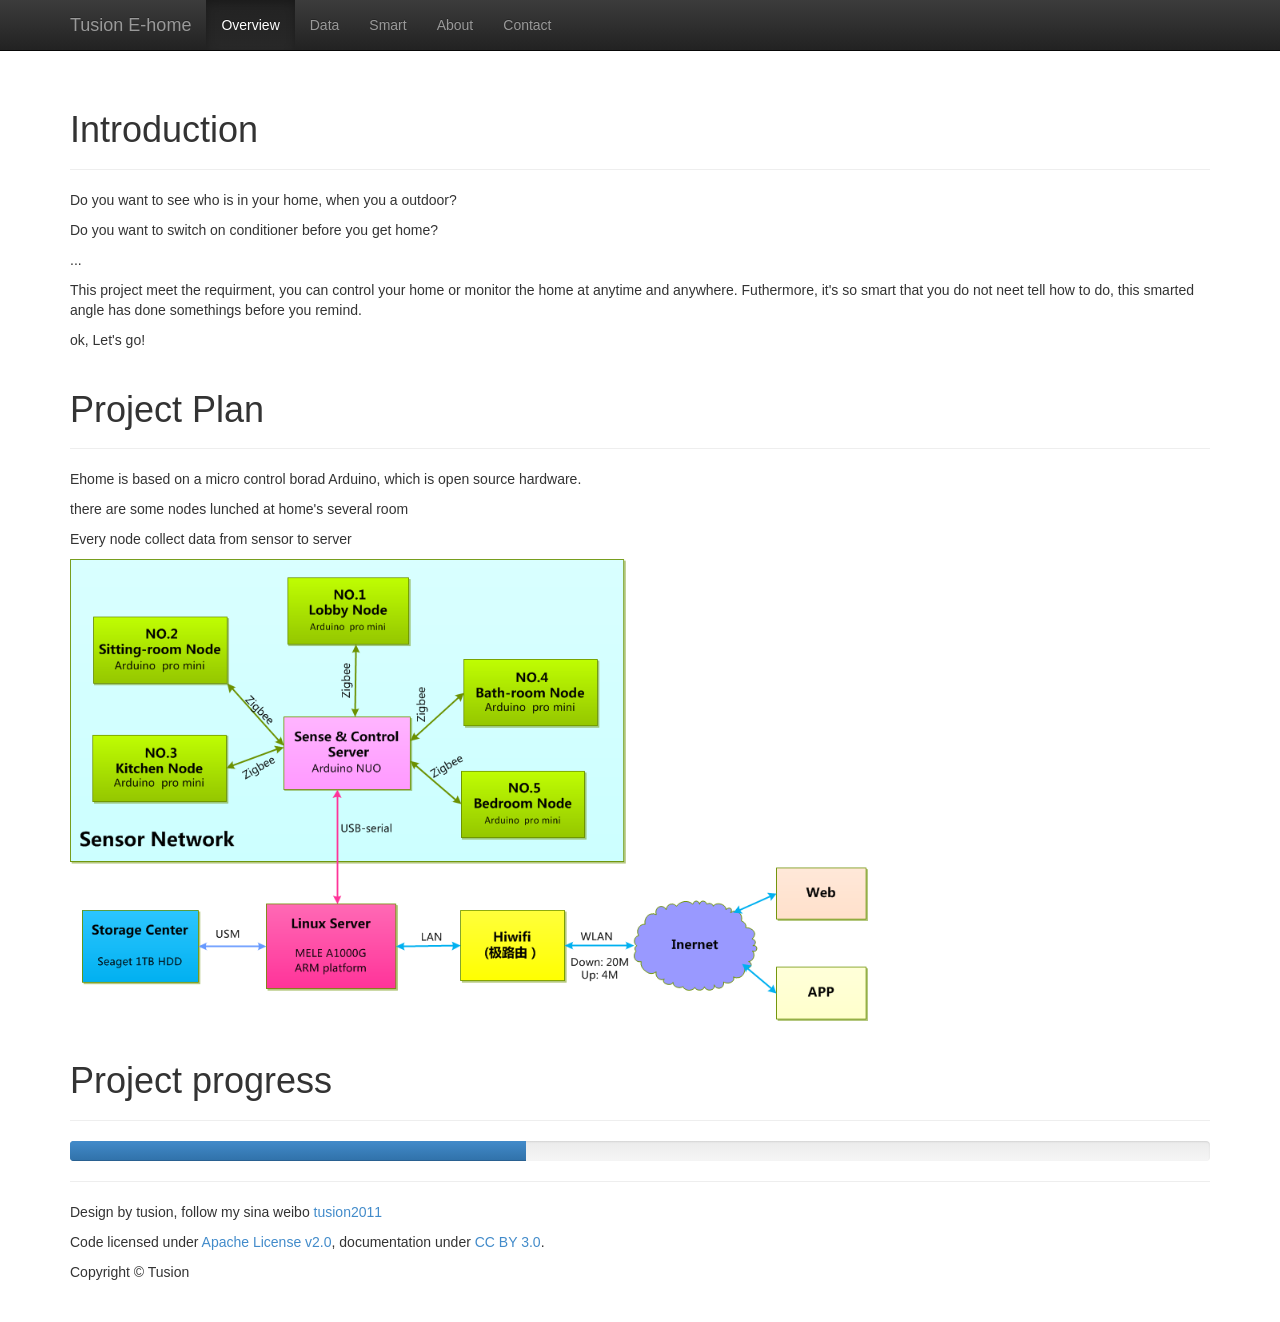
<file: index.html>
<!DOCTYPE html>
<html lang="en">
  <head>
    <meta charset="utf-8">
    <meta http-equiv="X-UA-Compatible" content="IE=edge">
    <meta name="viewport" content="width=device-width, initial-scale=1.0">
    <meta name="description" content="">
    <meta name="author" content="">

    <title>Tusion E-home</title>

    <!-- Bootstrap core CSS -->
    <link href="./theme/bootstrap/css/bootstrap.css" rel="stylesheet">
    <!-- Bootstrap theme -->
    <link href="./theme/bootstrap/css/bootstrap-theme.min.css" rel="stylesheet">

    <!-- Custom styles for this template -->
    <link href="./theme/customer_theme.css" rel="stylesheet">

    <!-- Just for debugging purposes. Don't actually copy this line! -->
    <!--[if lt IE 9]><script src="../../docs-assets/js/ie8-responsive-file-warning.js"></script><![endif]-->

    <!-- HTML5 shim and Respond.js IE8 support of HTML5 elements and media queries -->
    <!--[if lt IE 9]>
      <script src="https://oss.maxcdn.com/libs/html5shiv/3.7.0/html5shiv.js"></script>
      <script src="https://oss.maxcdn.com/libs/respond.js/1.3.0/respond.min.js"></script>
    <![endif]-->
  </head>

  <body>

    <!-- Fixed navbar -->
    <div class="navbar navbar-inverse navbar-fixed-top" role="navigation">
      <div class="container">
        <div class="navbar-header">
          <button type="button" class="navbar-toggle" data-toggle="collapse" data-target=".navbar-collapse">
            <span class="sr-only">Toggle navigation</span>
            <span class="icon-bar"></span>
            <span class="icon-bar"></span>
            <span class="icon-bar"></span>
            <span class="icon-bar"></span>
          </button>
          <a class="navbar-brand" href="./index.html">Tusion E-home</a>
        </div>
        <div class="navbar-collapse collapse">
          <ul class="nav navbar-nav">
            <li class="active"><a href="./index.html">Overview</a></li>
            <li><a href="./data.html">Data</a></li>
            <li><a href="./smart.html">Smart</a></li>
            <li><a href="./about.html">About</a></li>
            <li><a href="./contact.html">Contact</a></li>
          </ul>
        </div><!--/.nav-collapse -->
      </div>
    </div>

    <div class="container " >


	<div class="page-header">
		<h1>Introduction</h1>
	</div>
		<p>Do you want to see who is in your home, when you a outdoor?</p>
		<p>Do you want to switch on conditioner before you get home? </br>
		<p>...</p>
		<p>This project meet the requirment, you can control your home or monitor the home at anytime and anywhere. Futhermore, it's so smart that you do not neet tell how to do, this smarted angle has done somethings before you remind.</p>
		<p>ok, Let's go!</p>

	<!-- head 2, project plan -->
	<div class="page-header">
		<h1> Project Plan </h1>
	</div>
	<p>	Ehome is based on a micro control borad Arduino, which is open source hardware.</p>
	<p> there are some nodes lunched at home's several room </p>
	<p> Every node collect data from sensor to server </p>
	
	<div class="img-responsive">
		<img style="width: 70%; hight: auto;" src="./resource/image/EhomeHardwarePlan.png" >
	</div>

	<!-- head3, project progress -->
	<div class="page-header">
		<h1>Project progress </h1>
	</div>
	<div class="progress">
        <div style="width: 40%;" aria-valuemax="100" aria-valuemin="0" 
			aria-valuenow="40" role="progressbar" class="progress-bar">
		<span class="sr-only">40% Complete</span></div>
    </div>	
	




	<hr>
	<footer>
		<p>Design by tusion, follow my sina weibo 
		<a target="_blank" href="http://www.weibo.com/u/1923636505">tusion2011</a>
		<p>Code licensed under
		 <a target="_blank" href="http://www.apache.org/licenses/LICENSE-2.0">Apache License v2.0</a>, 
		documentation under <a href="http://creativecommons.org/licenses/by/3.0/">CC BY 3.0</a>.</p>
		<p>Copyright &copy; Tusion</p>
	</footer>

    </div> <!-- /container -->


    <!-- Bootstrap core JavaScript
    ================================================== -->
    <!-- Placed at the end of the document so the pages load faster -->
	<script src="./theme/jquery.min.js"></script>
  	<script src="./theme/bootstrap/js/bootstrap.min.js"></script>
  </body>
</html>
</file>
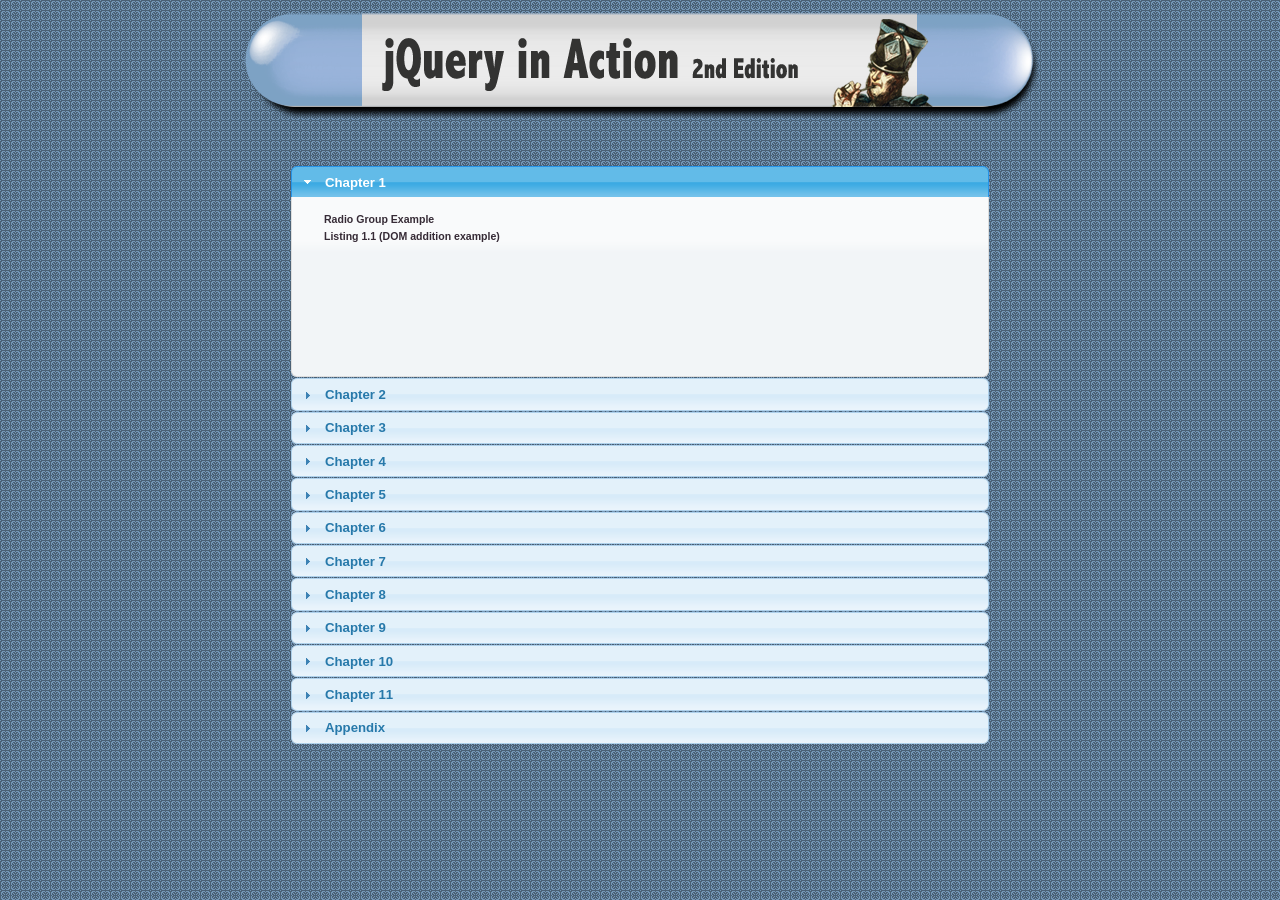
<file: unused/jquery_in_action/index.html>
<!DOCTYPE HTML PUBLIC "-//W3C//DTD HTML 4.01 Transitional//EN" "http://www.w3.org/TR/html4/loose.dtd">

<html>
  <head>
    <title>jQuery in Action, 2nd Edition, Code Examples</title>
    <link rel="stylesheet" type="text/css" href="themes/cupertino/jquery-ui-1.8.custom.css">
    <link rel="stylesheet" type="text/css" href="styles/core.css">
    <script type="text/javascript" src="scripts/jquery-1.4.js"></script>
    <script type="text/javascript" src="scripts/jquery-ui-1.8.custom.min.js"></script>
    <script type="text/javascript" src="scripts/jquery.themeswitcher.js"></script>
    <script type="text/javascript">
      $(function(){

        $('#chaptersAccordion').accordion({ animated: 'bounceslide', navigation: true });

      });
    </script>
    <style type="text/css">
      #pageContainer {
        width: 888px;
        margin: 8px auto;
        border: 0 ridge #348007;
        background-color: transparent;
        text-align: center;
      }
      #chaptersAccordion {
        clear: both;
        width: 698px;
        margin: 32px auto;
        text-align: left;
      }
      .ui-accordion-header {
        padding: 0 4px;
      }
      .ui-accordion .ui-accordion-content {
        padding: 0;
      }
      .ui-accordion .ui-accordion-content ul {
        list-style: none;
        font-size: 0.8em;
        margin: 16px 32px;
        padding: 0;
      }
      .ui-accordion .ui-accordion-content li {
        margin: 0 0 3px 0;
        padding: 0;
      }
      .ui-accordion .ui-accordion-content ul li a {
        text-decoration: none;
        font-weight: bold;
      }
      .ui-accordion .ui-accordion-content ul li a:hover {
        color: #40ace4;
      }
    </style>
  </head>

  <body class="fancy">

    <div id="pageContainer">
      <img src="images/banner.png" alt="jQuery in Action, 2nd Edition, Code Examples">
      <div id="pageContent">

        <div id="chaptersAccordion">

            <h2><a href="#chapter1">Chapter 1</a></h2>
            <div>
              <ul>
                <li><a href="chapter1/radio.group.html" target="_blank">Radio Group Example</a></li>
                <li><a href="chapter1/listing-1.1.html" target="_blank">Listing 1.1 (DOM addition example)</a></li>
              </ul>
            </div>

            <h2><a href="#chapter2">Chapter 2</a></h2>
            <div>
              <ul>
                <li><a href="chapter2/lab.selectors.html" target="_blank">jQuery Selectors Lab</a></li>
                <li><a href="chapter2/listing-2.1.html" target="_blank">Listing 2.1 (new image example)</a></li>
                <li><a href="chapter2/lab.operations.html" target="_blank">jQuery Operations Lab</a></li>
              </ul>
            </div>

            <h2><a href="#chapter3">Chapter 3</a></h2>
            <div>
              <ul>
                <li><a href="chapter3/zebra.stripes.html" target="_blank">Zebra Stripes Example</a></li>
                <li><a href="chapter3/dimensions.html" target="_blank">Dynamic Dimensions Example</a></li>
                <li><a href="chapter3/lab.move.and.copy.html" target="_blank">Move and Copy Lab</a></li>
              </ul>
            </div>

            <h2><a href="#chapter4">Chapter 4</a></h2>
            <div>
              <ul>
                <li><a href="chapter4/dom.0.events.html" target="_blank">DOM Level 0 Events Example</a></li>
                <li><a href="chapter4/dom.0.propagation.html" target="_blank">DOM Level 0 Propagation Example</a></li>
                <li><a href="chapter4/dom.2.events.html" target="_blank">DOM Level 2 Events Example</a></li>
                <li><a href="chapter4/dom.2.propagation.html" target="_blank">DOM Level 2 Propagation Example</a></li>
                <li><a href="chapter4/jquery.events.html" target="_blank">jQuery Event Model Example</a></li>
                <li><a href="chapter4/toggle.html" target="_blank">Toggle Handlers Example</a></li>
                <li><a href="chapter4/hover.html" target="_blank">Hover Example</a></li>
                <li><a href="chapter4/dvds/dvds.html" target="_blank">DVD Ambassador &mdash; Comprehensive Example</a></li>
              </ul>
            </div>

            <h2><a href="#chapter5">Chapter 5</a></h2>
            <div>
              <ul>
                <li><a href="chapter5/collapsible.module.take.1.html" target="_blank">Collapsible Module &mdash; Take 1</a></li>
                <li><a href="chapter5/collapsible.module.take.2.html" target="_blank">Collapsible Module &mdash; Take 2</a></li>
                <li><a href="chapter5/collapsible.module.take.3.html" target="_blank">Collapsible Module &mdash; Take 3</a></li>
                <li><a href="chapter5/lab.effects.html" target="_blank">jQuery Effects Lab</a></li>
                <li><a href="chapter5/custom.effects.html" target="_blank">Custom Effects Demo</a></li>
                <li><a href="chapter5/revolutions.html" target="_blank">Revolutions Experiment</a></li>
                <li><a href="chapter5/queue.html" target="_blank">Queuing/Dequeuing - manual </a></li>
                <li><a href="chapter5/queue.2.html" target="_blank">Queuing/Dequeuing - automatic</a></li>
                <li><a href="chapter5/revolutions.2.html" target="_blank">Effects Queue</a></li>
              </ul>
            </div>

            <h2><a href="#chapter6">Chapter 6</a></h2>
            <div>
              <ul>
                <li><a href="chapter6/ready.handler.test.1.html" target="_blank">Ready handler test 1</a></li>
                <li><a href="chapter6/ready.handler.test.2.html" target="_blank">Ready handler test 2</a></li>
                <li><a href="chapter6/$.extend.html" target="_blank">$.extend() example</a></li>
                <li><a href="chapter6/$.getScript.html" target="_blank">$.getScript() example</a></li>
                <li><a href="chapter6/lab.$.param.html" target="_blank">$.param() Lab</a></li>
                <li><a href="chapter6/$.proxy.html" target="_blank">$.proxy() Example</a></li>
              </ul>
            </div>

            <h2><a href="#chapter7">Chapter 7</a></h2>
            <div>
              <ul>
                <li><a href="chapter7/test.formatDate.html" target="_blank">Test the $.dateFormat() custom utility function</a></li>
                <li><a href="chapter7/test.setReadOnly.html" target="_blank">Test the setReadOnly() custom wrapper method</a></li>
                <li><a href="chapter7/photomatic/photomatic.html" target="_blank">Photomatic</a></li>
              </ul>
            </div>

            <h2><a href="#chapter8">Chapter 8</a></h2>
            <div>
              <ul>
                <li><a href="chapter8/listing.8.3.html" target="_blank">Listing 8.3 Example</a></li>
                <li><a href="chapter8/ajax.events.html" target="_blank">Ajax Events Example</a></li>
                <li><a href="chapter8/bootcloset/phase.1.html" target="_blank">Boot Closet &mdash; Phase 1</a></li>
                <li><a href="chapter8/bootcloset/phase.2.html" target="_blank">Boot Closet &mdash; Phase 2</a></li>
                <li><a href="chapter8/bootcloset/phase.3.html" target="_blank">Boot Closet &mdash; Phase 3</a></li>
                <li><a href="chapter8/bootcloset/phase.4a.html" target="_blank">Boot Closet &mdash; Phase 4a</a></li>
                <li><a href="chapter8/bootcloset/phase.4b.html" target="_blank">Boot Closet &mdash; Phase 4b</a></li>
              </ul>
            </div>

            <h2><a href="#chapter9">Chapter 9</a></h2>
            <div>
              <ul>
                <li><a href="chapter9/lab.rounded-corners.html" target="_blank">Rounded Corners Mini-Lab</a></li>
                <li><a href="chapter9/lab.ui-effects.html" target="_blank">Effects Lab</a></li>
                <li><a href="chapter9/lab.ui-easings.html" target="_blank">Easings Lab</a></li>
                <li><a href="chapter9/lab.ui-positioning.html" target="_blank">Positioning Lab</a></li>
              </ul>
            </div>

            <h2><a href="#chapter10">Chapter 10</a></h2>
            <div>
              <ul>
                <li><a href="chapter10/draggables/lab.draggables.html" target="_blank">Draggables Lab</a></li>
                <li><a href="chapter10/droppables/lab.droppables.html" target="_blank">Droppables Lab</a></li>
                <li><a href="chapter10/sortables/lab.sortables.html" target="_blank">Sortables Lab</a></li>
                <li><a href="chapter10/resizables/lab.resizables.html" target="_blank">Resizables Lab</a></li>
                <li><a href="chapter10/selectables/lab.selectables.html" target="_blank">Selectables Lab</a></li>
              </ul>
            </div>

          <h2><a href="#chapter11">Chapter 11</a></h2>
          <div>
            <ul>
              <li><a href="chapter11/buttons/lab.buttons.html" target="_blank">Buttons Lab</a></li>
              <li><a href="chapter11/buttons/ui-button-icons.html" target="_blank">Buttons Icons</a></li>
              <li><a href="chapter11/sliders/lab.sliders.html" target="_blank">Sliders Lab</a></li>
              <li><a href="chapter11/progressbars/autoprogressbar-test.html" target="_blank">Progessbar Plugin</a></li>
              <li><a href="chapter11/autocompleters/lab.autocompleters.html" target="_blank">Autocompleters Lab</a></li>
              <li><a href="chapter11/datepickers/lab.datepickers.html" target="_blank">Datepickers Lab</a></li>
              <li><a href="chapter11/tabs/lab.tabs.html" target="_blank">Tabs Lab</a></li>
              <li><a href="chapter11/accordions/lab.accordions.html" target="_blank">Accordions Lab</a></li>
              <li><a href="chapter11/dialogs/lab.dialogs.html" target="_blank">Dialogs Lab</a></li>
            </ul>
          </div>

          <h2><a href="#appendix">Appendix</a></h2>
          <div>
            <ul>
              <li><a href="appendix/function.context.html" target="_blank">Function Contexts</a></li>
              <li><a href="appendix/closure.html" target="_blank">Closures</a></li>
            </ul>
          </div>

        </div>

      </div>
    </div>

  </body>
</html>
</file>
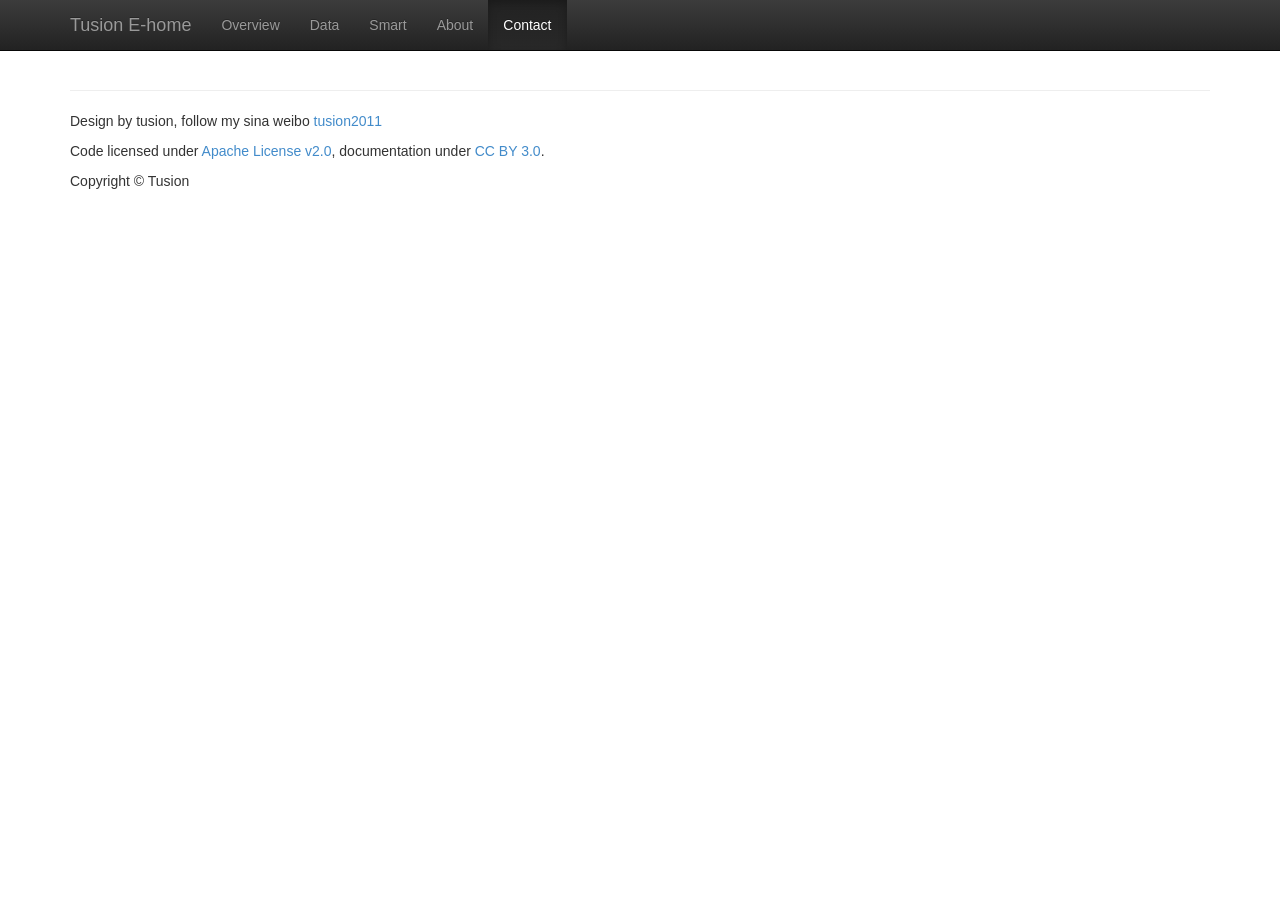
<file: contact.html>
<!DOCTYPE html>
<html lang="en">
  <head>
    <meta charset="utf-8">
    <meta http-equiv="X-UA-Compatible" content="IE=edge">
    <meta name="viewport" content="width=device-width, initial-scale=1.0">
    <meta name="description" content="">
    <meta name="author" content="">

    <title>Tusion E-home</title>

    <!-- Bootstrap core CSS -->
    <link href="./theme/bootstrap/css/bootstrap.css" rel="stylesheet">
    <!-- Bootstrap theme -->
    <link href="./theme/bootstrap/css/bootstrap-theme.min.css" rel="stylesheet">

    <!-- Custom styles for this template -->
    <link href="./theme/customer_theme.css" rel="stylesheet">

    <!-- Just for debugging purposes. Don't actually copy this line! -->
    <!--[if lt IE 9]><script src="../../docs-assets/js/ie8-responsive-file-warning.js"></script><![endif]-->

    <!-- HTML5 shim and Respond.js IE8 support of HTML5 elements and media queries -->
    <!--[if lt IE 9]>
      <script src="https://oss.maxcdn.com/libs/html5shiv/3.7.0/html5shiv.js"></script>
      <script src="https://oss.maxcdn.com/libs/respond.js/1.3.0/respond.min.js"></script>
    <![endif]-->
  </head>

  <body>

    <!-- Fixed navbar -->
    <div class="navbar navbar-inverse navbar-fixed-top" role="navigation">
      <div class="container">
        <div class="navbar-header">
          <button type="button" class="navbar-toggle" data-toggle="collapse" data-target=".navbar-collapse">
            <span class="sr-only">Toggle navigation</span>
            <span class="icon-bar"></span>
            <span class="icon-bar"></span>
            <span class="icon-bar"></span>
            <span class="icon-bar"></span>
          </button>
          <a class="navbar-brand" href="./index.html">Tusion E-home</a>
        </div>
        <div class="navbar-collapse collapse">
          <ul class="nav navbar-nav">
            <li><a href="./index.html">Overview</a></li>
            <li ><a href="./data.html">Data</a></li>
            <li><a href="./smart.html">Smart</a></li>
            <li><a href="./about.html">About</a></li>
            <li class="active"><a href="./contact.html">Contact</a></li>
          </ul>
        </div><!--/.nav-collapse -->
      </div>
    </div>

    <div class="container " >




	<hr>
	<footer>
		<p>Design by tusion, follow my sina weibo 
		<a target="_blank" href="http://www.weibo.com/u/1923636505">tusion2011</a>
		<p>Code licensed under
		 <a target="_blank" href="http://www.apache.org/licenses/LICENSE-2.0">Apache License v2.0</a>, 
		documentation under <a href="http://creativecommons.org/licenses/by/3.0/">CC BY 3.0</a>.</p>
		<p>Copyright &copy; Tusion</p>
	</footer>

    </div> <!-- /container -->


    <!-- Bootstrap core JavaScript
    ================================================== -->
    <!-- Placed at the end of the document so the pages load faster -->
	<script type="text/javascript" src="http://ajax.googleapis.com/ajax/libs/jquery/1.8.2/jquery.min.js"></script>  
  	<script src="./theme/bootstrap/js/bootstrap.min.js"></script>
  </body>
</html>
</file>
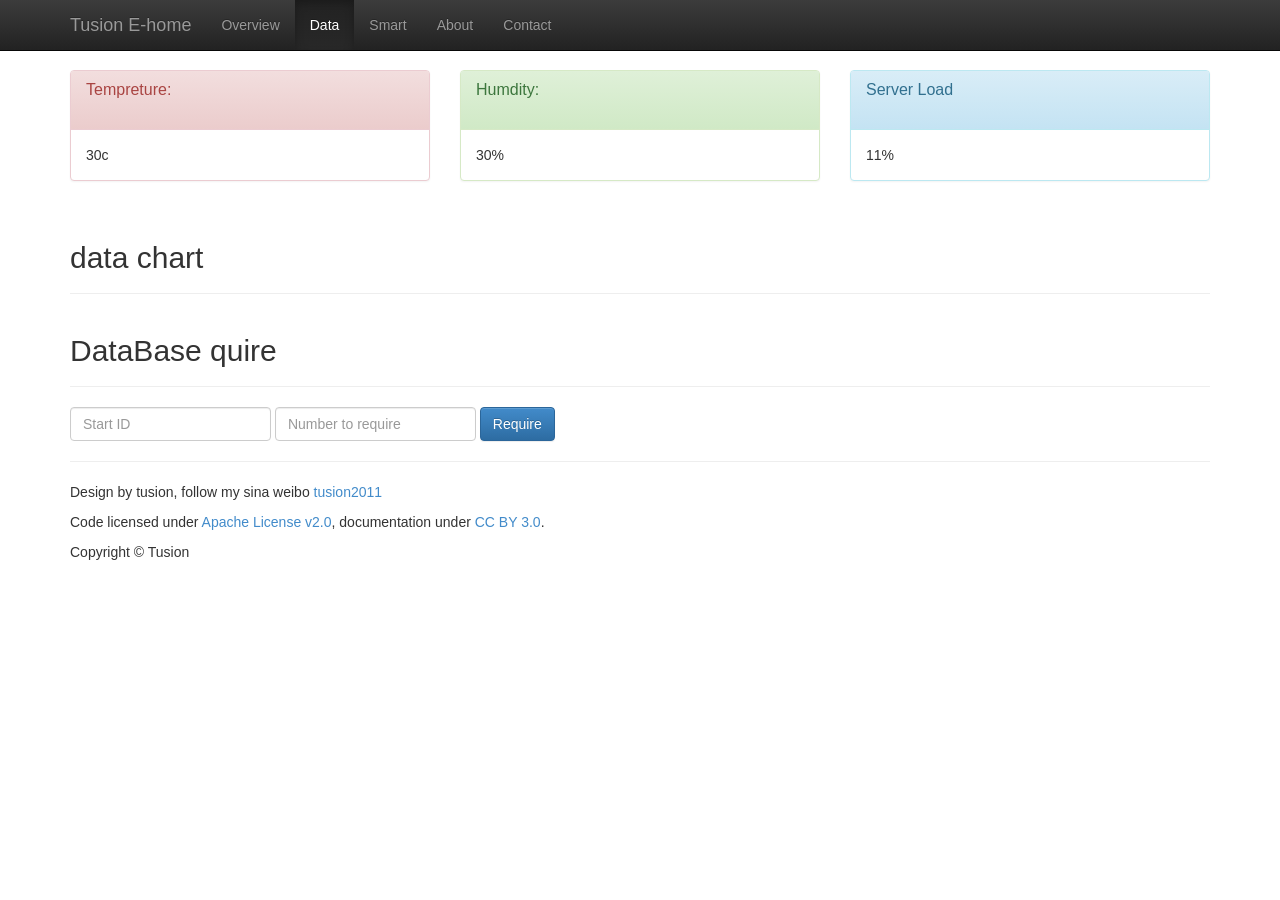
<file: data.html>
<!DOCTYPE html>
<html lang="en">
  <head>
    <meta charset="utf-8">
    <meta http-equiv="X-UA-Compatible" content="IE=edge">
    <meta name="viewport" content="width=device-width, initial-scale=1.0">
    <meta name="description" content="">
    <meta name="author" content="">

    <title>Tusion E-home</title>

    <!-- Bootstrap core CSS -->
    <link href="./theme/bootstrap/css/bootstrap.css" rel="stylesheet">
    <!-- Bootstrap theme -->
    <link href="./theme/bootstrap/css/bootstrap-theme.min.css" rel="stylesheet">

    <!-- Custom styles for this template -->
    <link href="./theme/customer_theme.css" rel="stylesheet">

    <!-- Just for debugging purposes. Don't actually copy this line! -->
    <!--[if lt IE 9]><script src="../../docs-assets/js/ie8-responsive-file-warning.js"></script><![endif]-->

    <!-- HTML5 shim and Respond.js IE8 support of HTML5 elements and media queries -->
    <!--[if lt IE 9]>
      <script src="https://oss.maxcdn.com/libs/html5shiv/3.7.0/html5shiv.js"></script>
      <script src="https://oss.maxcdn.com/libs/respond.js/1.3.0/respond.min.js"></script>
    <![endif]-->
  </head>

  <body>

    <!-- Fixed navbar -->
    <div class="navbar navbar-inverse navbar-fixed-top" role="navigation">
      <div class="container">
        <div class="navbar-header">
          <button type="button" class="navbar-toggle" data-toggle="collapse" data-target=".navbar-collapse">
            <span class="sr-only">Toggle navigation</span>
            <span class="icon-bar"></span>
            <span class="icon-bar"></span>
            <span class="icon-bar"></span>
            <span class="icon-bar"></span>
          </button>
          <a class="navbar-brand" href="./index.html">Tusion E-home</a>
        </div>
        <div class="navbar-collapse collapse">
          <ul class="nav navbar-nav">
            <li><a href="./index.html">Overview</a></li>
            <li class="active"><a href="./data.html">Data</a></li>
            <li><a href="./smart.html">Smart</a></li>
            <li><a href="./about.html">About</a></li>
            <li><a href="./contact.html">Contact</a></li>
          </ul>
        </div><!--/.nav-collapse -->
      </div>
    </div>

    <div class="container " >


	<!--- some panel show current data -->
	<div class="row">
		<div class="col-sm-4" >
			<div class="panel panel-danger">
				<div class="panel-heading">
					<h3 class="panel-title">Tempreture:<h3>
				</div>
				<div class="panel-body">
					30c
				</div>
			</div>
		</div>
		<div class="col-sm-4" >
			<div class="panel panel-success">
				<div class="panel-heading">
					<h3 class="panel-title">Humdity:<h3>
				</div>
				<div class="panel-body">
					30%
				</div>
			</div>
		</div>
		<div class="col-sm-4" >
			<div class="panel panel-info">
				<div class="panel-heading">
					<h3 class="panel-title">Server Load<h3>
				</div>
				<div class="panel-body">
					11%
				</div>
			</div>
		</div>
	</div>

	<!--- highcharts plugin to draw data picture -->
	<div class="page-header">
		<h2>data chart</h2>
	</div>

	<!-- debug database's data -->
	<div class="page-header">
		<h2>DataBase quire</h2>
	</div>
	<div >
		<form class="form-inline" role="form">
			<div class="form-group">
				<lable class="sr-only" for="abab">Start ID</lable>
				<input type="text" class="form-control" id="start_id" placeholder="Start ID">
			</div>
			<div class="form-group">
				<lable class="sr-only" for="haha">Number to require</lable>
				<input type="text" class="form-control" id="num" placeholder="Number to require">
			</div>
			<botton type="submit" class="btn  btn-primary">Require</botton>
		</form>

	</div>



	<!--- page  botton show info -->
	<hr>
	<footer>
		<p>Design by tusion, follow my sina weibo 
		<a target="_blank" href="http://www.weibo.com/u/1923636505">tusion2011</a>
		<p>Code licensed under
		 <a target="_blank" href="http://www.apache.org/licenses/LICENSE-2.0">Apache License v2.0</a>, 
		documentation under <a href="http://creativecommons.org/licenses/by/3.0/">CC BY 3.0</a>.</p>
		<p>Copyright &copy; Tusion</p>
	</footer>

    </div> <!-- /container -->


    <!-- Bootstrap core JavaScript
    ================================================== -->
    <!-- Placed at the end of the document so the pages load faster -->
	<script src="./theme/jquery.min.js"></script>
  	<script src="./theme/bootstrap/js/bootstrap.min.js"></script>
  </body>
</html>
</file>
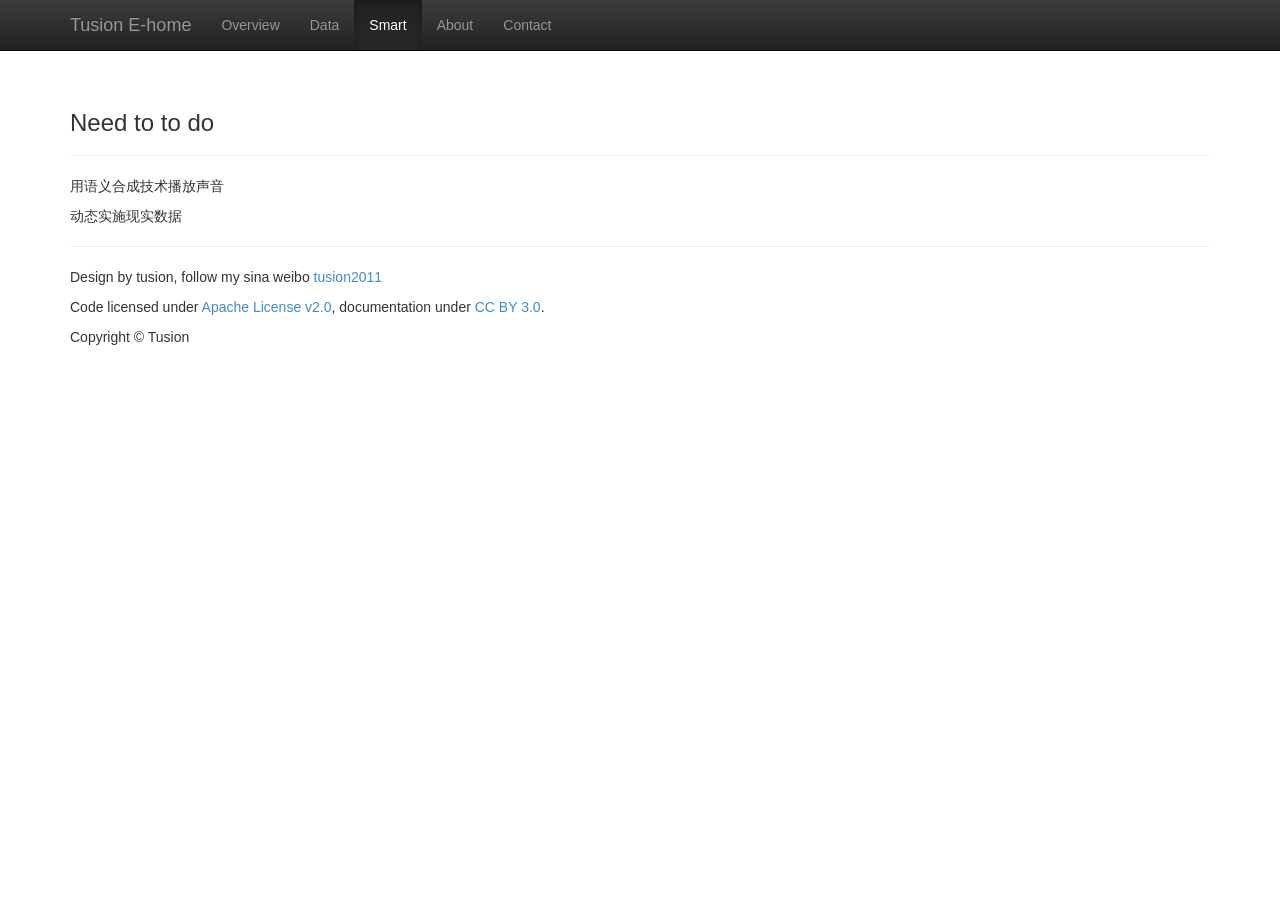
<file: smart.html>
<!DOCTYPE html>
<html lang="en">
  <head>
    <meta charset="utf-8">
    <meta http-equiv="X-UA-Compatible" content="IE=edge">
    <meta name="viewport" content="width=device-width, initial-scale=1.0">
    <meta name="description" content="">
    <meta name="author" content="">

    <title>Tusion E-home</title>

    <!-- Bootstrap core CSS -->
    <link href="./theme/bootstrap/css/bootstrap.css" rel="stylesheet">
    <!-- Bootstrap theme -->
    <link href="./theme/bootstrap/css/bootstrap-theme.min.css" rel="stylesheet">

    <!-- Custom styles for this template -->
    <link href="./theme/customer_theme.css" rel="stylesheet">

    <!-- Just for debugging purposes. Don't actually copy this line! -->
    <!--[if lt IE 9]><script src="../../docs-assets/js/ie8-responsive-file-warning.js"></script><![endif]-->

    <!-- HTML5 shim and Respond.js IE8 support of HTML5 elements and media queries -->
    <!--[if lt IE 9]>
      <script src="https://oss.maxcdn.com/libs/html5shiv/3.7.0/html5shiv.js"></script>
      <script src="https://oss.maxcdn.com/libs/respond.js/1.3.0/respond.min.js"></script>
    <![endif]-->
  </head>

  <body>

    <!-- Fixed navbar -->
    <div class="navbar navbar-inverse navbar-fixed-top" role="navigation">
      <div class="container">
        <div class="navbar-header">
          <button type="button" class="navbar-toggle" data-toggle="collapse" data-target=".navbar-collapse">
            <span class="sr-only">Toggle navigation</span>
            <span class="icon-bar"></span>
            <span class="icon-bar"></span>
            <span class="icon-bar"></span>
            <span class="icon-bar"></span>
          </button>
          <a class="navbar-brand" href="./index.html">Tusion E-home</a>
        </div>
        <div class="navbar-collapse collapse">
          <ul class="nav navbar-nav">
            <li><a href="./index.html">Overview</a></li>
            <li><a href="./data.html">Data</a></li>
            <li class="active"><a href="./smart.html">Smart</a></li>
            <li><a href="./about.html">About</a></li>
            <li><a href="./contact.html">Contact</a></li>
          </ul>
        </div><!--/.nav-collapse -->
      </div>
    </div>

    <div class="container " >

	<div class="page-header">
        <h3>Need to to do</h3>
    </div>

    <p> 用语义合成技术播放声音</p>
    <p> 动态实施现实数据</p>

	<hr>
	<footer>
		<p>Design by tusion, follow my sina weibo 
		<a target="_blank" href="http://www.weibo.com/u/1923636505">tusion2011</a>
		<p>Code licensed under
		 <a target="_blank" href="http://www.apache.org/licenses/LICENSE-2.0">Apache License v2.0</a>, 
		documentation under <a href="http://creativecommons.org/licenses/by/3.0/">CC BY 3.0</a>.</p>
		<p>Copyright &copy; Tusion</p>
	</footer>

    </div> <!-- /container -->


    <!-- Bootstrap core JavaScript
    ================================================== -->
    <!-- Placed at the end of the document so the pages load faster -->
	<script type="text/javascript" src="http://ajax.googleapis.com/ajax/libs/jquery/1.8.2/jquery.min.js"></script>  
  	<script src="./theme/bootstrap/js/bootstrap.min.js"></script>
  </body>
</html>
</file>
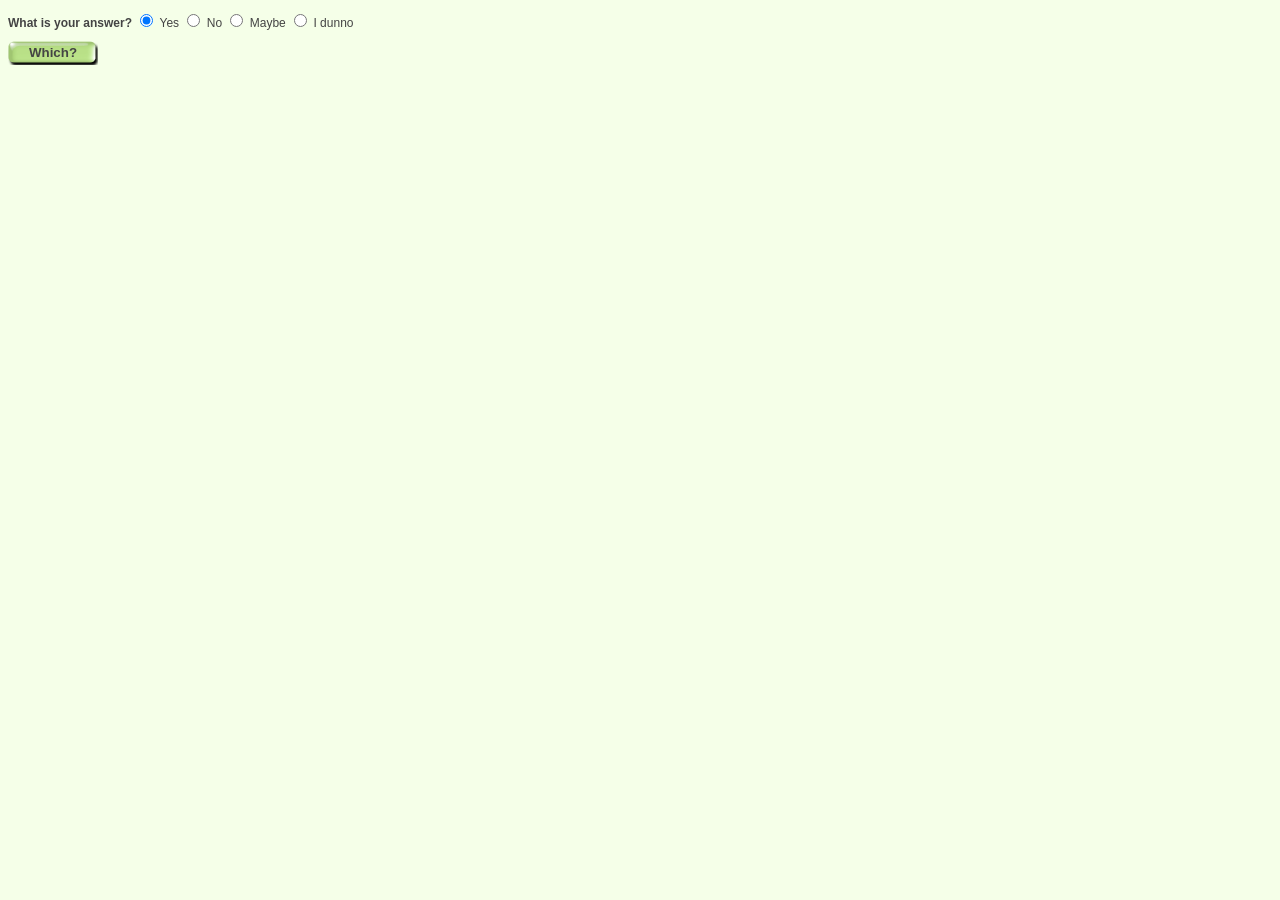
<file: unused/jquery_in_action/chapter1/radio.group.html>
<!DOCTYPE html>
<html>
  <head>
    <title>Radio Group Example</title>
    <link rel="stylesheet" type="text/css" href="../styles/core.css"/>
    <style type="text/css">
      #result tt {
        color: maroon;
        font-size: 1.1em;
      }
      form>div {
        margin-top: 0.9em;
      }
    </style>
    <script type="text/javascript" src="../scripts/jquery-1.4.js"></script>
    <script type="text/javascript">
      $(function(){
        $('#testButton').click(function(){
          var checkedValue = $('[name="someRadioGroup"]:radio:checked').val();
          $('#result').html('The radio element with value <tt>' + checkedValue + '</tt> is checked.');
        });
      });
    </script>
  </head>
  <body>

    <form>
      <div>
        <label for="radioYes">What is your answer?</label>
        <input type="radio" name="someRadioGroup" id="radioYes" value="yes" checked="checked"/> Yes
        <input type="radio" name="someRadioGroup" id="radioNo" value="no"/> No
        <input type="radio" name="someRadioGroup" id="radioMaybe" value="maybe"/> Maybe
        <input type="radio" name="someRadioGroup" id="radioConfused" value="confused"/> I dunno
      </div>
      <div><button type="button" id="testButton"class="green90x24">Which?</button></div>
      <div id="result"></div>
    </form>

  </body>
</html>
</file>
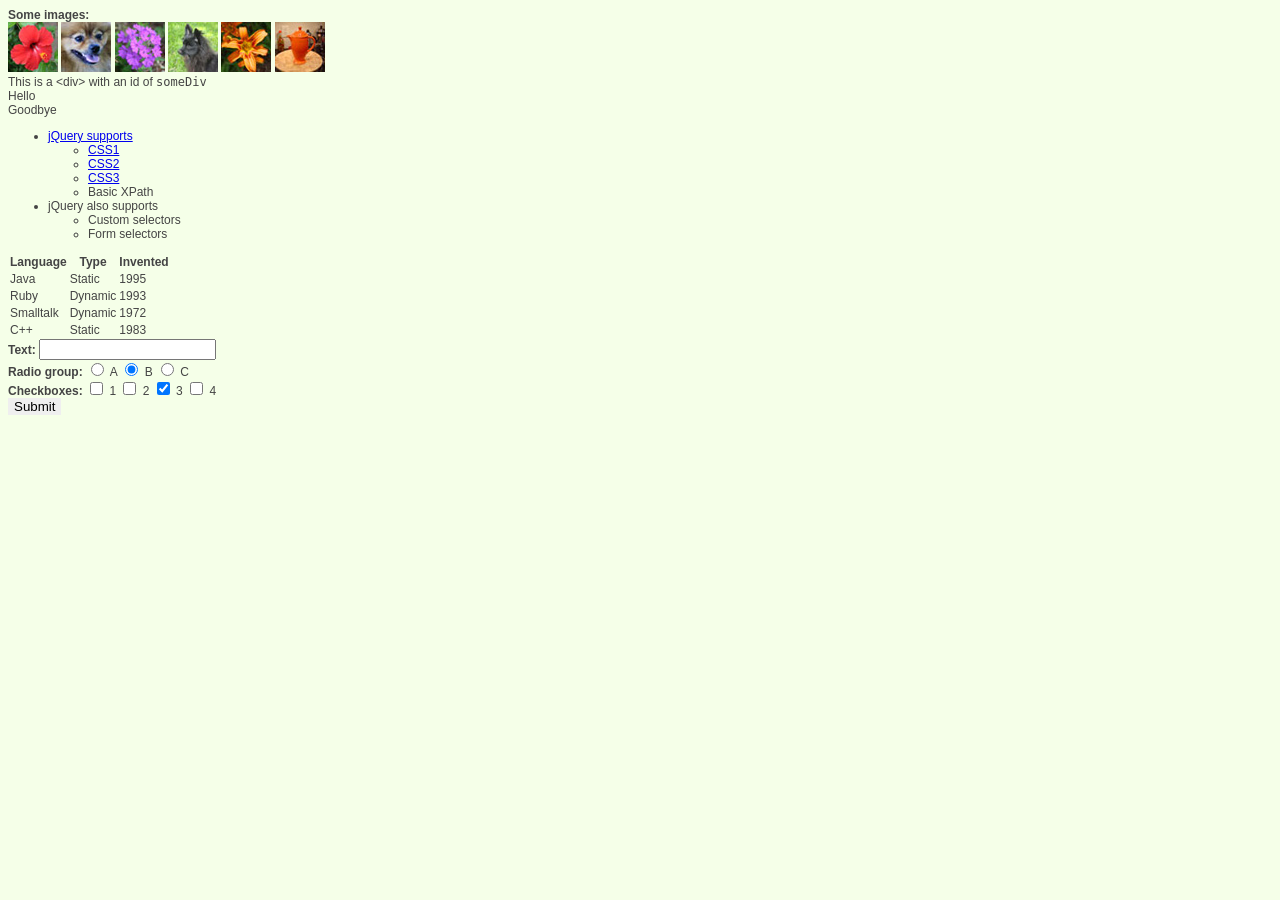
<file: unused/jquery_in_action/chapter2/dom.sample.page.html>
<!DOCTYPE>
<html>
  <head>
    <link rel="stylesheet" type="text/css" href="../styles/core.css"/>
    <style type="text/css">
      .wrappedElement {
        border: 1px solid red;
        background-color: pink;
      }

      img.wrappedElement {
        border-width: 2px;
      }

      .thickBorder {
        border: 4px solid red !important;
      }

      .seeThrough {
        opacity: 0.5 !important;
      }
    </style>
    <script type="text/javascript" src="../scripts/jquery-1.4.js"></script>
    <script type="text/javascript" src="elements.js"></script>
    <script type="text/javascript">
      $(function(){
        $.get(
          'dom.sample.html',
          function(data){
            $('#sampleDOM').html(data);
          });
      });

      function perform(operation) {
        $('*').removeClass('wrappedElement');
        eval('var wrappedSet='+operation+';');
        wrappedSet.addClass('wrappedElement');
        return wrappedSet;
      }
    </script>
  </head>

  <body>
    <div id="sampleDOM">
    </div>
  </body>
</html>
</file>
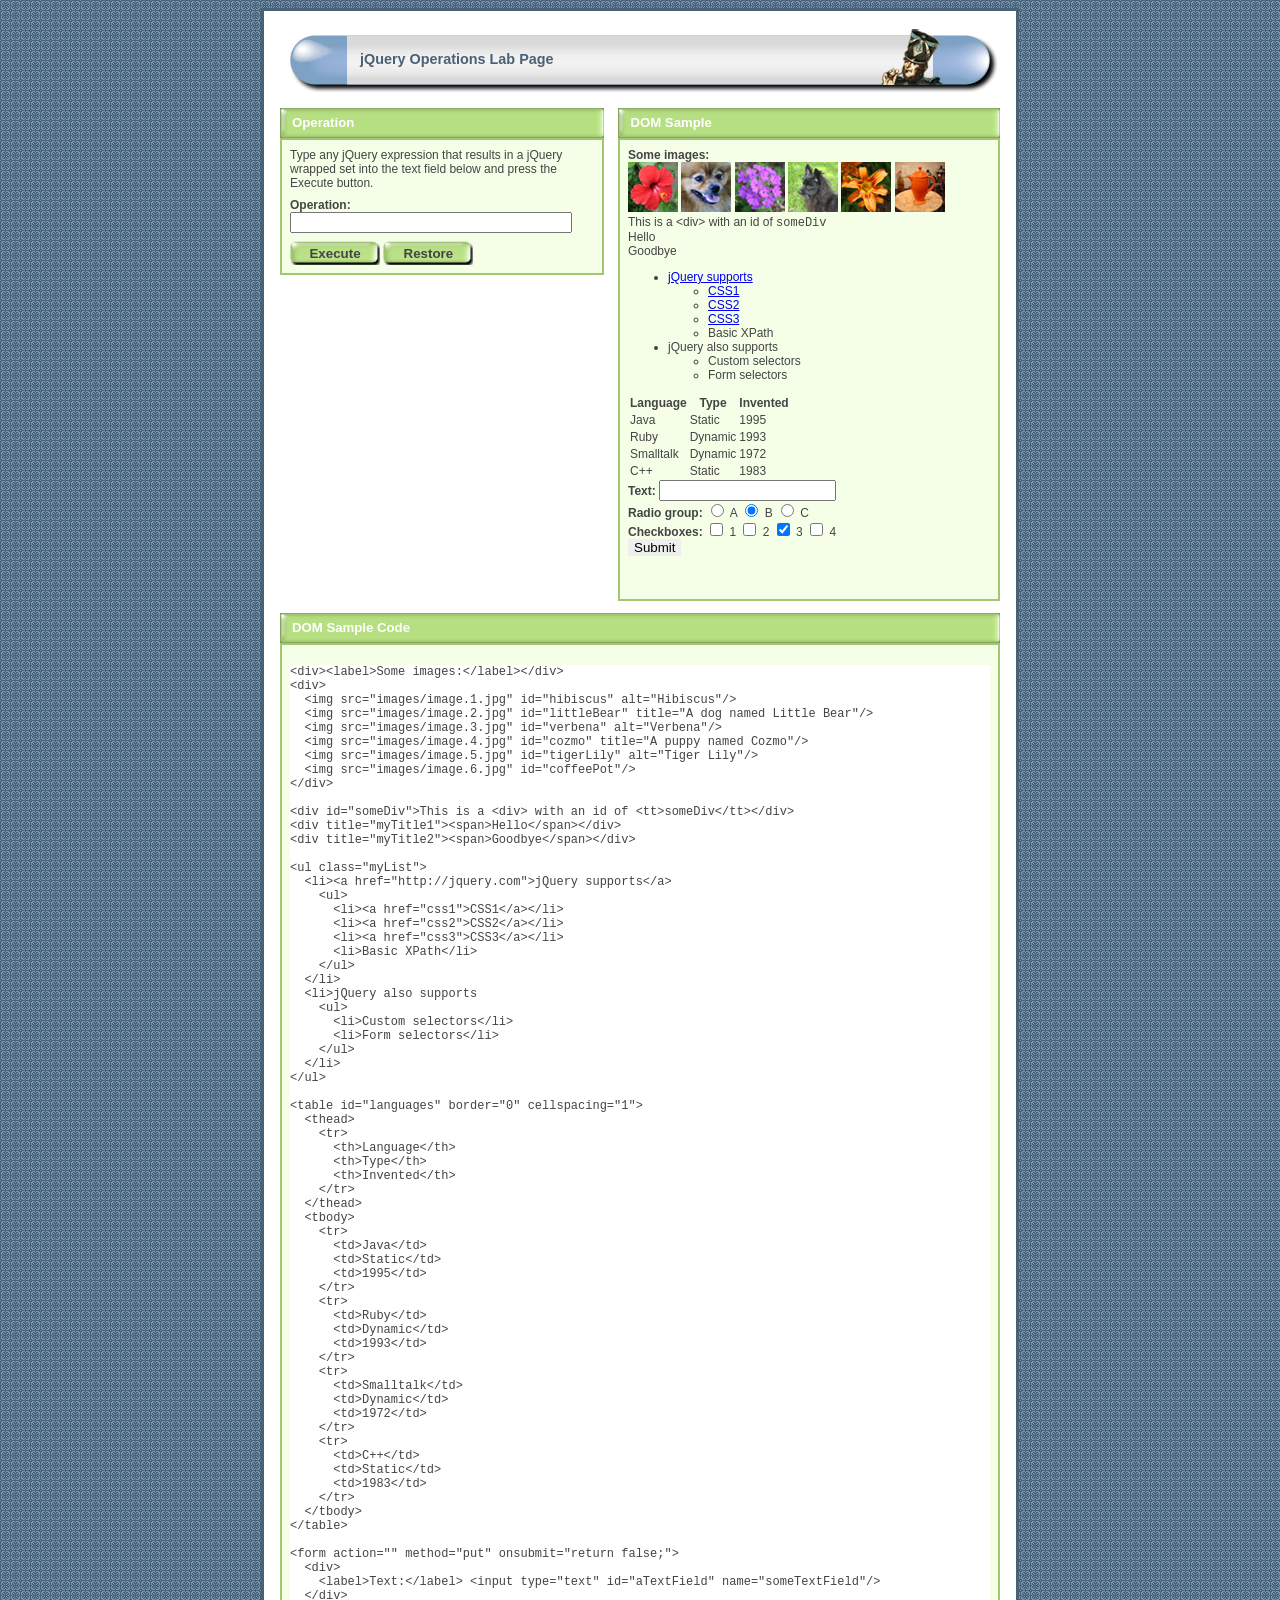
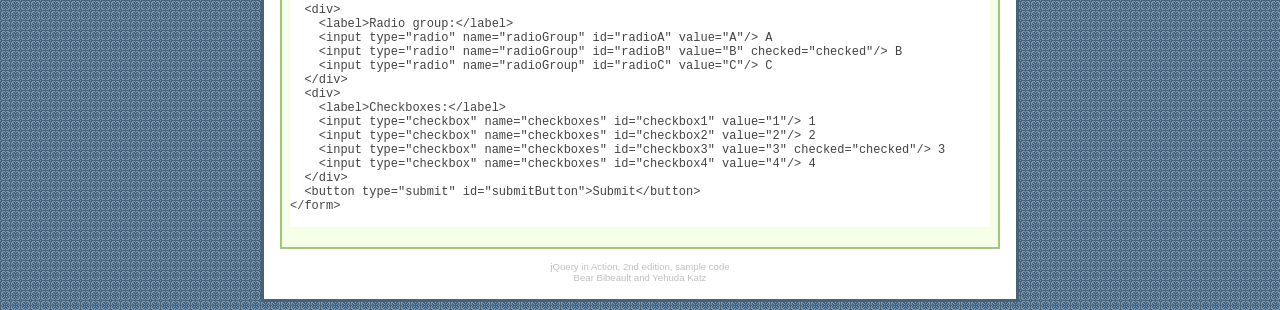
<file: unused/jquery_in_action/chapter2/lab.operations.html>
<!DOCTYPE html>
<html>
  <head>
    <title>jQuery Operations Lab Page</title>
    <link rel="stylesheet" type="text/css" href="../styles/core.css">
    <style type="text/css">
      div#operationPane {
        float: left;
        width: 45%;
      }

      input#operationField {
        width: 90%;
      }

      div#samplePane {
        float: right;
        width: 53%;
      }

      #sampleFrame {
        width: 99%;
        height: 440px;
        background-color: white;
      }

      div#codePane {
        clear: both;
      }

      div#sampleDOMCode pre {
        background-color: white;
      }

      div#resultsPane {
        margin-top: 12px;
        display: none;
      }

      span#jqueryStatement {
        color: maroon;
        font-family: monospace;
      }

      div.buttonBar {
        margin-top: 8px;
      }
    </style>
    <script type="text/javascript" src="../scripts/jquery-1.4.js"></script>
    <script type="text/javascript" src="elements.js"></script>
    <script type="text/javascript" src="../scripts/jqia2.support.js"></script>
    <script type="text/javascript">
      $(function() {

        $.get(
          'dom.sample.html',
          function(data){
            $('#sampleDOMCode pre').html(data.replace(/</g,'&lt;').replace(/>/g,'&gt;'));
          });

        $('form#selectorForm').submit(function() {
          $('#resultingElements').html('');
          var operation = $.trim($('#operationField').val());
          if (operation.length == 0) return false;
          var wrappedSet = sampleFrame.perform(operation);
          var elements = wrappedSet.elementsForDisplay();
          var labelText = elements.length + ' matching element' + (elements.length == 1 ? '' : 's') + ':';
          $('label[for=resultingElements]').html(labelText);
          $.each(elements,function(){
            $('#resultingElements').append($('<div>'+this+'</div>'));
          });
          $('#resultsPane').fadeIn('slow');
          return false;
        });

        $('#restoreButton').click(function(){
          $('#sampleFrame').attr('src','dom.sample.page.html');
          $('#resultsPane').hide();
        });

      });
    </script>
  </head>

  <body class="fancy">

    <div id="pageContainer">
      <div id="pageContent">

        <h1>jQuery Operations Lab Page</h1>

        <div data-module="Operation" data-module-id="operationPane">
          <form id="selectorForm" action="#">

            <p>Type any jQuery expression that results in a jQuery wrapped set into the text field below and press the Execute button.</p>

            <label for="operationField">Operation:</label><br/>
            <input type="text" id="operationField"/>

            <div class="buttonBar">
              <button type="submit" class="green90x24">Execute</button>
              <button type="button" id="restoreButton" class="green90x24">Restore</button>
            </div>

          </form>

          <div id="resultsPane">
            <p>
              <label for="resultingElements">X</label>
              <div id="resultingElements"></div>
            </p>
          </div>

        </div>

        <div data-module="DOM Sample" data-module-id="samplePane">
          <iframe id="sampleFrame" src="dom.sample.page.html" name="sampleFrame" frameborder="0" marginheight="0" marginwidth="0"></iframe>
        </div>

        <div data-module="DOM Sample Code" data-module-id="codePane">
          <div id="sampleDOMCode">
            <pre></pre>
          </div>
        </div>

        <div class="footer">jQuery in Action, 2nd edition, sample code<br/>Bear Bibeault and Yehuda Katz</div>

      </div>
    </div>

  </body>
</html>
</file>
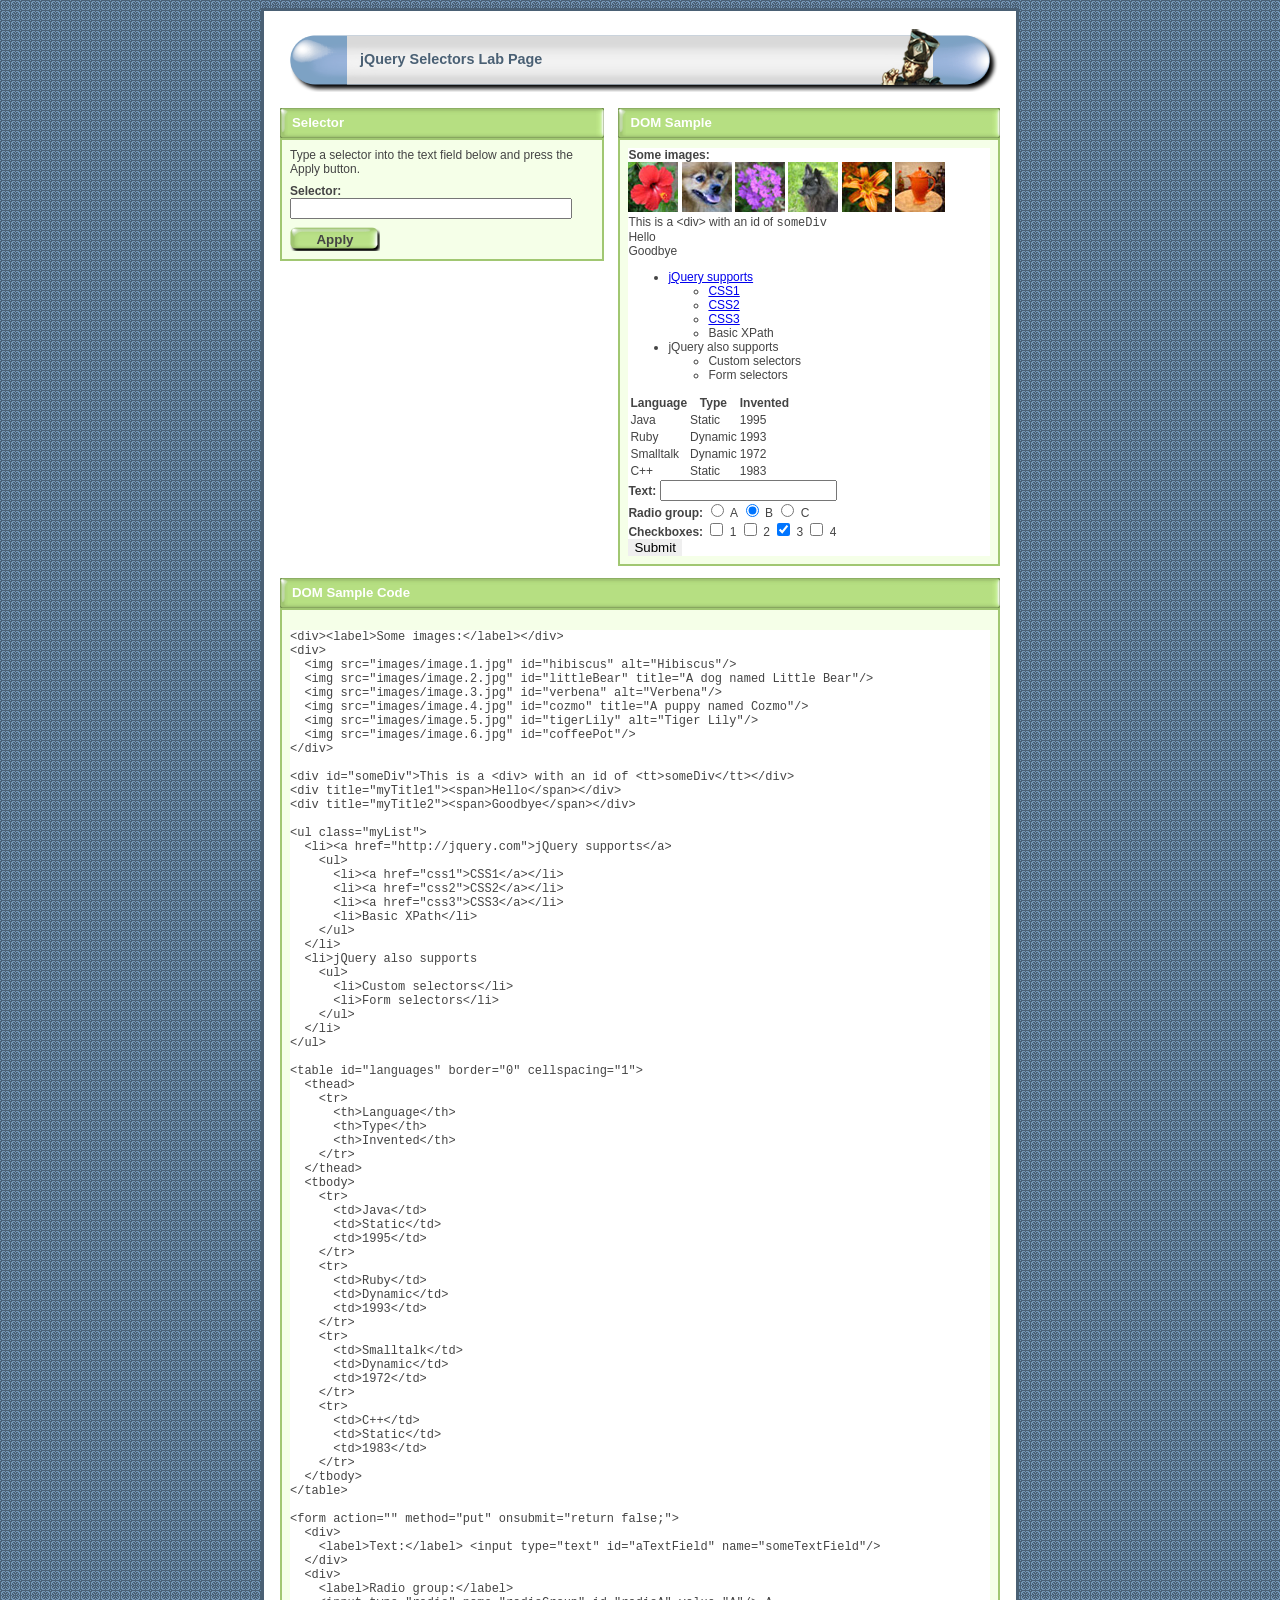
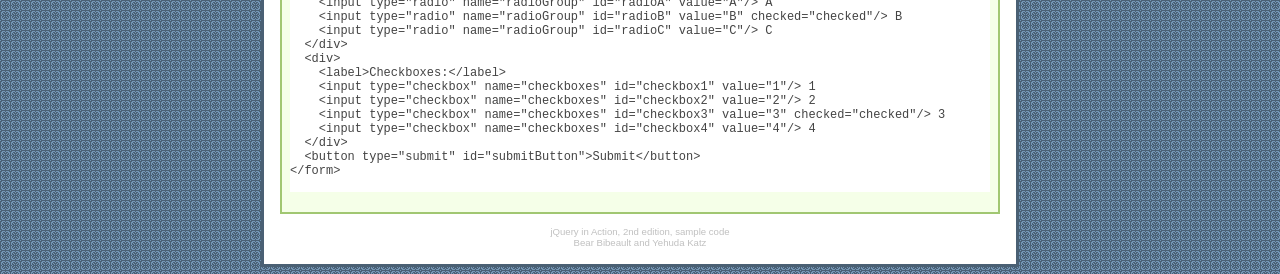
<file: unused/jquery_in_action/chapter2/lab.selectors.html>
<!DOCTYPE html>
<html>
  <head>
    <title>jQuery Selectors Lab Page</title>
    <link rel="stylesheet" type="text/css" href="../styles/core.css">
    <style type="text/css">
      div#selectorPane {
        float: left;
        width: 45%;
      }

      input#selectorField {
        width: 90%;
      }

      div#samplePane {
        float: right;
        width: 53%;
      }

      div#sampleDOM {
        background-color: white;
      }

      div#codePane {
        clear: both;
      }

      div#sampleDOMCode pre {
        background-color: white;
      }

      div#resultsPane {
        margin-top: 12px;
        display: none;
      }

      span#jqueryStatement {
        color: maroon;
        font-family: monospace;
      }

      .wrappedElement {
        border: 1px solid red;
        background-color: pink;
      }

      img.wrappedElement {
        border-width: 2px;
      }

      div.buttonBar {
        margin-top: 8px;
      }
    </style>
    <script type="text/javascript" src="../scripts/jquery-1.4.js"></script>
    <script type="text/javascript" src="../scripts/jqia2.support.js"></script>
    <script type="text/javascript" src="elements.js"></script>
    <script type="text/javascript">
      $(function() {

        $.get(
          'dom.sample.html',
          function(data){
            $('#sampleDOM').html(data);
            $('#sampleDOMCode pre').html(data.replace(/</g,'&lt;').replace(/>/g,'&gt;'));
          });

        $('form#selectorForm').submit(function(){
          $('.wrappedElement','#sampleDOM').removeClass('wrappedElement');
          $('#resultingElements').html('');
          var selector = $.trim($('#selectorField').val());
          if (selector.length == 0) return false;
          var wrappedSet = $(selector,'#sampleDOM');
          wrappedSet.addClass('wrappedElement');
          $('#jqueryStatement').html('$("'+selector+'").addClass("wrappedElement");');
          var elements = wrappedSet.elementsForDisplay();
          var labelText = elements.length + ' matching element' + (elements.length == 1 ? '' : 's') + ':';
          $('label[for=resultingElements]').html(labelText);
          $.each(elements,function(){
            $('#resultingElements').append($('<div>'+this+'</div>'));
          });
          $('#resultsPane').fadeIn('slow');
          return false;
        });

      });
    </script>
  </head>

  <body class="fancy">

    <div id="pageContainer">
      <div id="pageContent">

        <h1>jQuery Selectors Lab Page</h1>

        <div data-module="Selector" data-module-id="selectorPane">
          <form id="selectorForm" action="#">

            <p>Type a selector into the text field below and press the Apply button.</p>

            <label for="selectorField">Selector:</label><br/>
            <!--textarea id="selectorField" rows="3"></textarea><br/-->
            <input type="text" id="selectorField"/>

            <div class="buttonBar">
              <button type="submit" class="green90x24">Apply</button>
            </div>

          </form>

          <div id="resultsPane">
            <p>
              <label for="jqueryStatement">jQuery statement:</label><br/>
              <span id ="jqueryStatement"></span>
            </p>
            <p>
              <label for="resultingElements">X</label>
              <div id="resultingElements"></div>
            </p>
          </div>

        </div>

        <div data-module="DOM Sample" data-module-id="samplePane">
          <div id="sampleDOM">
          </div>
        </div>

        <div data-module="DOM Sample Code" data-module-id="codePane">
          <div id="sampleDOMCode">
            <pre></pre>
          </div>
        </div>

        <div class="footer">jQuery in Action, 2nd edition, sample code<br/>Bear Bibeault and Yehuda Katz</div>

      </div>
    </div>

  </body>
</html>
</file>
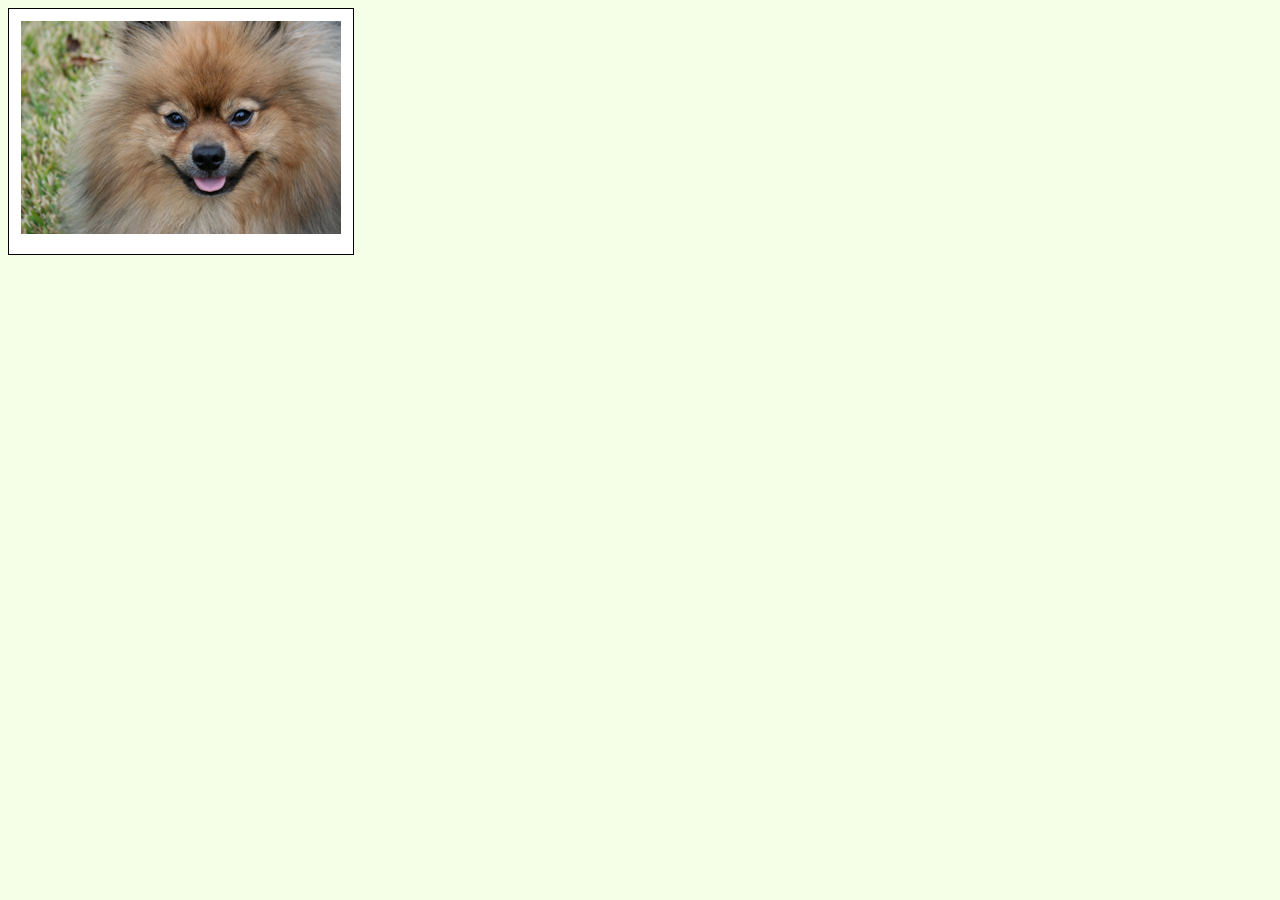
<file: unused/jquery_in_action/chapter2/listing-2.1.html>
<!DOCTYPE html>
<html>
  <head>
    <title>New Image Example</title>
    <link rel="stylesheet" type="text/css" href="../styles/core.css"/>
    <script type="text/javascript" src="../scripts/jquery-1.4.js"></script>
    <script type="text/javascript">
      $(function(){
        $('<img>',
          {
            src: 'images/little.bear.png',
            alt: 'Little Bear',
            title:'I woof in your general direction',
            click: function(){
              alert($(this).attr('title'));
            }
          })
          .css({
            cursor: 'pointer',
            border: '1px solid black',
            padding: '12px 12px 20px 12px',
            backgroundColor: 'white'
          })
          .appendTo('body');
      });
    </script>
  </head>

  <body>
  </body>
</html>
</file>
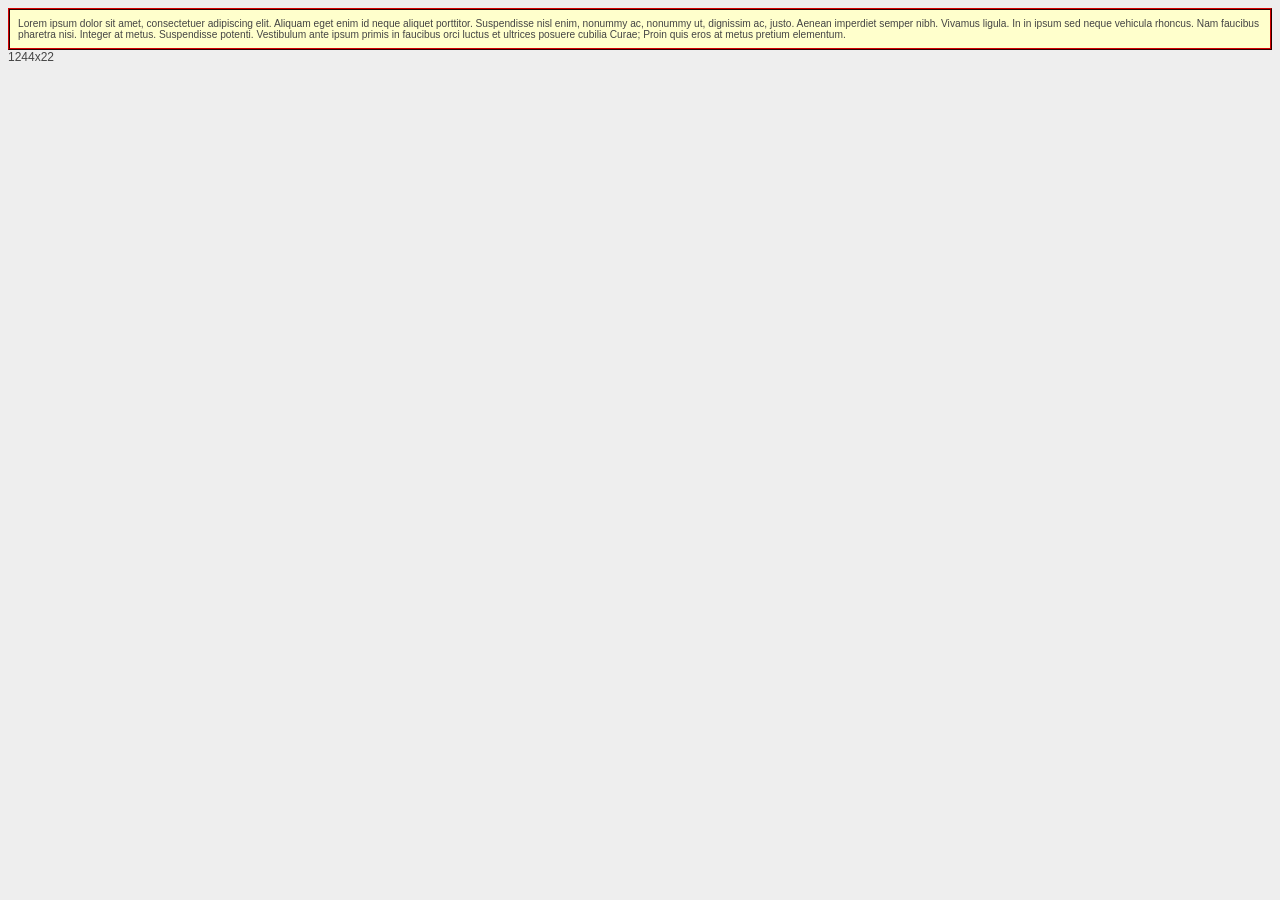
<file: unused/jquery_in_action/chapter3/dimensions.html>
<!DOCTYPE html>
<html>
  <head>
    <title>Dynamic Dimensions Example</title>
    <link rel="stylesheet" type="text/css" href="../styles/core.css"/>
    <style type="text/css">
      body {
        background-color: #eeeeee;
      }
      #testSubject {
        background-color: #ffffcc;
        border: 2px ridge maroon;
        padding: 8px;
        font-size: .85em;
      }
    </style>
    <script type="text/javascript" src="../scripts/jquery-1.4.js"></script>
    <script type="text/javascript">
      $(function(){
        $(window).resize(displayDimensions);
        displayDimensions();
      });

      function displayDimensions() {
        $('#display').html(
          $('#testSubject').width()+'x'+$('#testSubject').height()
        );
      }
    </script>
  </head>

  <body>
    <div id="testSubject">
      Lorem ipsum dolor sit amet, consectetuer adipiscing elit.
      Aliquam eget enim id neque aliquet porttitor. Suspendisse
      nisl enim, nonummy ac, nonummy ut, dignissim ac, justo.
      Aenean imperdiet semper nibh. Vivamus ligula. In in ipsum
      sed neque vehicula rhoncus. Nam faucibus pharetra nisi.
      Integer at metus. Suspendisse potenti. Vestibulum ante
      ipsum primis in faucibus orci luctus et ultrices posuere
      cubilia Curae; Proin quis eros at metus pretium elementum.
    </div>
    <div id="display"></div>
  </body>
</html>
</file>
<file: theme/customer_theme.css>
body {
  padding-top: 70px;
  padding-bottom: 30px;
}

.theme-dropdown .dropdown-menu {
  display: block;
  position: static;
  margin-bottom: 20px;
}

.theme-showcase > p > .btn {
  margin: 5px 0;
}
</file>
<file: unused/jquery_in_action/styles/core.css>
body {
  background: #f5ffe8 none;
}

body.fancy {
  background: #cccccc url('../images/backg.png');
}

body,th,td {
  font-family: 'Verdana',sans-serif;
  font-size: 9pt;
  color: #444444;
}

#pageContainer {
  width: 752px;
  margin: 8px auto;
  border: 3px #4a6074 solid;
  background-color: white;
}

#pageContent {
  padding: 16px;
}

h1 {
  width: auto;
  height: auto;
  background-image: none;
  padding: 0;
  color: #4a6074;
  font-size: 1.4em;
}

body.fancy h1 {
  width: 640px;
  height: 41px;
  font-size: 1.2em;
  background: url('../images/banner.h1.png') no-repeat;
  padding: 24px 0 0 80px;
  margin: 0 0 16px 0;
}

label {
  font-weight: bold;
}

button {
  text-align: center;
  border: 0;
  cursor: pointer;
}

button.green90x24 {
  background: url('../images/button.90x24.green.png');
  width: 90px;
  height: 24px;
  color: #444444;
  font-weight: bold;
  padding: 0;
}

div.module {
  margin-bottom: 12px;
}

div.banner {
  background-color: #a1c772;
}

div.banner h2 {
  height: 23px;
  background: url("../images/module.slice.png") repeat-x #a1c772;
  color: white;
  font-size: 1.1em;
  font-weight: bold;
  margin: 0 4px 0 4px;
  padding: 7px 0 0 8px;
}

div.module div.body {
  padding: 8px;
  border: solid 2px #a1c772;
  background-color: #f5ffe8;
}

div.module h3 {
  color: #6b8150;
  margin: 3px 0 3px 0;
  font-size: 1.2em;
  font-weight: bold;
}

p {
  margin: 0 0 8px 0;
}

div.footer {
  text-align: center;
  clear: both;
  font-size: 0.8em;
  color: silver;
}

div.separator {
  clear: both;
}

img[src="example.jpg"] {
  background-color: white;
  border: 1px black solid;
  padding: 12px 12px 16px 12px;
  border-bottom-width: 2px;
  border-right-width: 2px;
}

.leftCap {
  float: left;
  width: 8px;
  height: 30px;
  background: no-repeat url("../images/module.left.cap.png");
}

.rightCap {
  float: right;
  width: 8px;
  height: 30px;
  background: no-repeat url("../images/module.right.cap.png");
}
</file>
